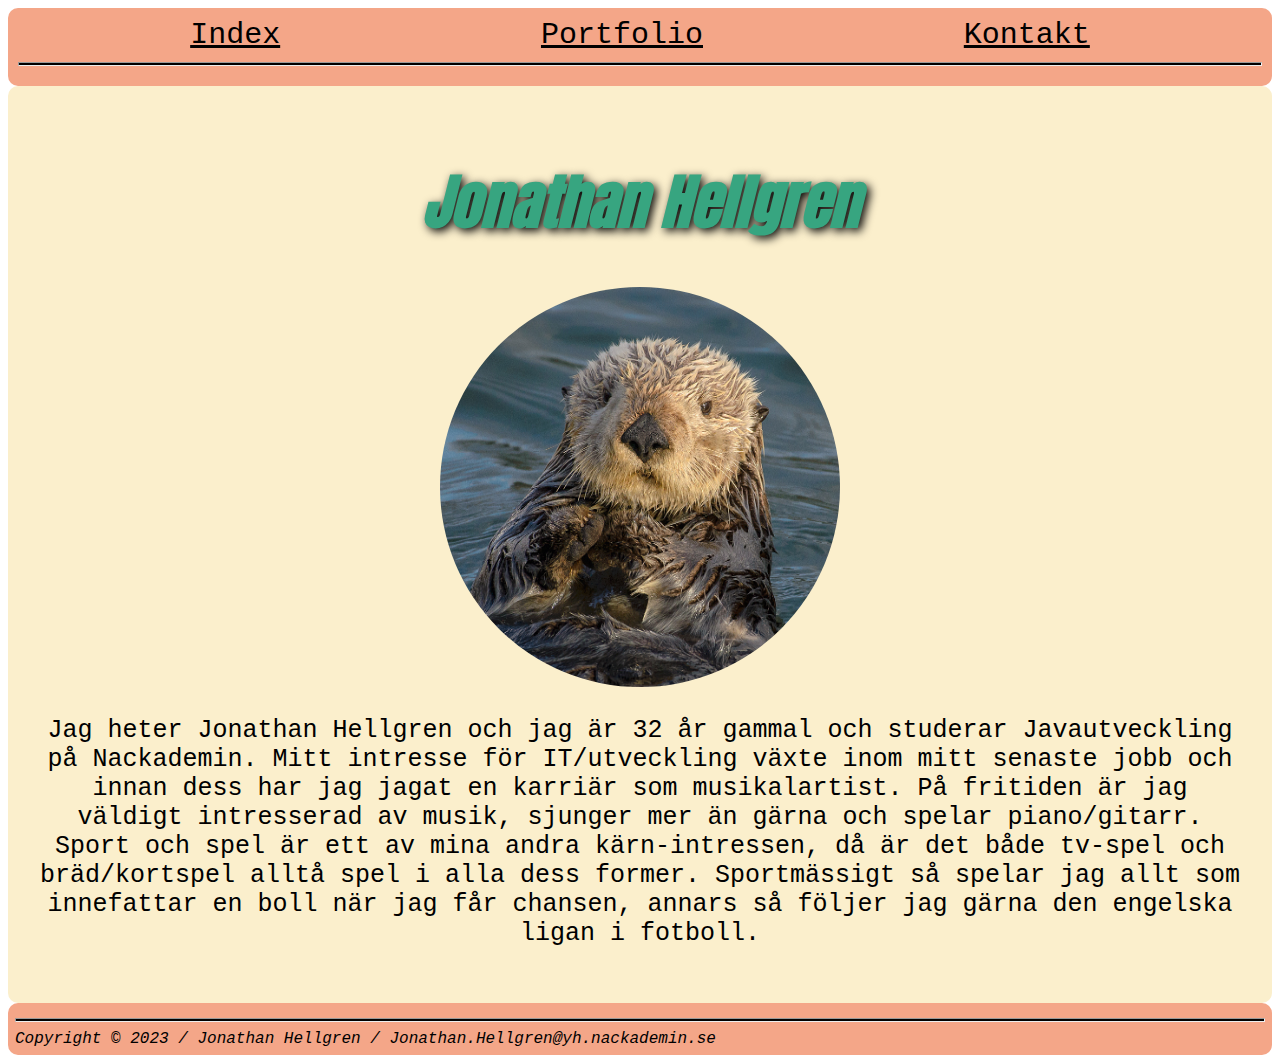
<file: index.html>
<!DOCTYPE html>
<html lang="en">

<head>
    <meta charset="UTF-8">
    <meta http-equiv="X-UA-Compatible" content="IE=edge">
    <meta name="viewport" content="width=device-width, initial-scale=1.0">
    <title>index</title>
    <link rel="stylesheet" href="style.css">
</head>

<body>
    <header>
        <a href="index.html">Index</a>
        <a href="portfolio.html">Portfolio</a>
        <a href="contact.html">Kontakt</a>
        <hr>
    </header>

    <main>
        <h1>Jonathan Hellgren</h1>

        <img class="Porträtt" src="images/Utter.jpg" width="400" height="400" alt="Porträtt">

        <p>Jag heter Jonathan Hellgren och jag är 32 år gammal och studerar Javautveckling på Nackademin. Mitt intresse för
        IT/utveckling växte inom mitt senaste jobb och innan dess har jag jagat en karriär som musikalartist. På fritiden
        är jag väldigt intresserad av musik, sjunger mer än gärna och spelar piano/gitarr. Sport och spel är ett av mina andra
        kärn-intressen, då är det både tv-spel och bräd/kortspel alltå spel i alla dess former. Sportmässigt så spelar
        jag allt som innefattar en boll när jag får chansen, annars så följer jag gärna den engelska ligan i fotboll.
        </p>
    </main>
    
    <footer>
        <hr>
        Copyright &copy; 2023 / Jonathan Hellgren / Jonathan.Hellgren@yh.nackademin.se
    </footer>

</body>
</html>
</file>
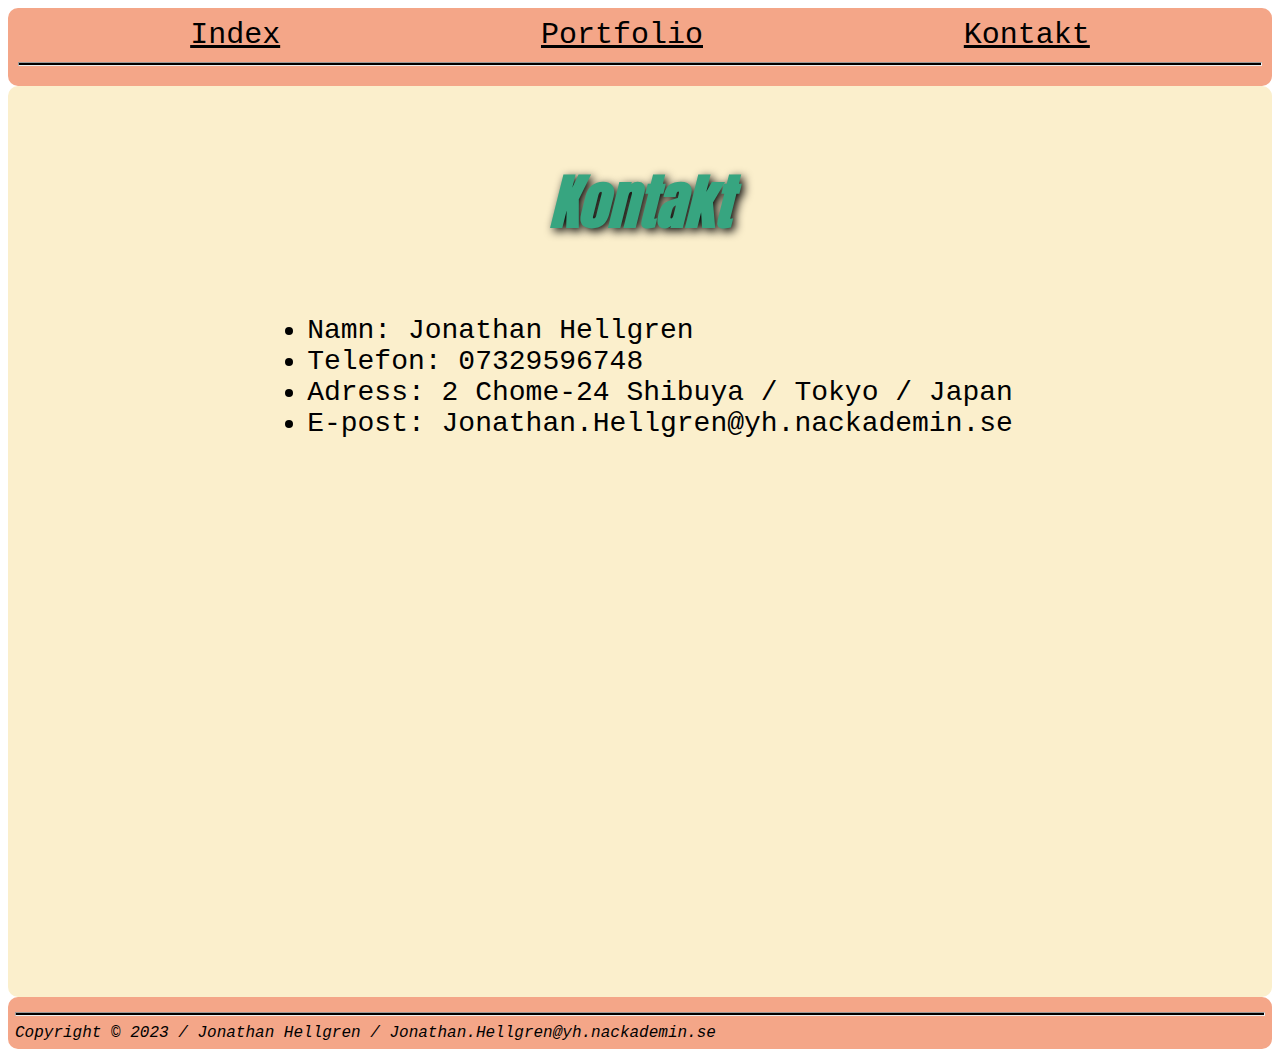
<file: contact.html>
<!DOCTYPE html>
<html lang="en">

<head>
    <meta charset="UTF-8">
    <meta http-equiv="X-UA-Compatible" content="IE=edge">
    <meta name="viewport" content="width=device-width, initial-scale=1.0">
    <title>contact</title>
    <link rel="stylesheet" href="style.css">
</head>

<body>
    <header>
        <a href="index.html">Index</a>
        <a href="portfolio.html">Portfolio</a>
        <a href="contact.html">Kontakt</a>
        <hr>
    </header>
    
    <main>

        <h1>Kontakt</h1>

        <ul class="contact">
            <li>Namn: Jonathan Hellgren</li>
            <li>Telefon: 07329596748</li>
            <li>Adress: 2 Chome-24 Shibuya / Tokyo / Japan</li>
            <li>E-post: Jonathan.Hellgren@yh.nackademin.se</li>
        </ul>

        <iframe
            src="https://www.google.com/maps/embed?pb=!1m18!1m12!1m3!1d3241.7614385048423!2d139.69976026519004!3d35.658248830199845!2m3!1f0!2f0!3f0!3m2!1i1024!2i768!4f13.1!3m3!1m2!1s0x60188b563b00109f%3A0x337328def1e2ab26!2sShibuya%20Station!5e0!3m2!1ssv!2snl!4v1678360829589!5m2!1ssv!2snl"
            width="700" height="500" style="border:0;" allowfullscreen="" loading="lazy"
            referrerpolicy="no-referrer-when-downgrade"></iframe>


    </main>
    
    <footer>
        <hr>
        Copyright &copy; 2023 / Jonathan Hellgren / Jonathan.Hellgren@yh.nackademin.se
    </footer>
</body>
</html>
</file>
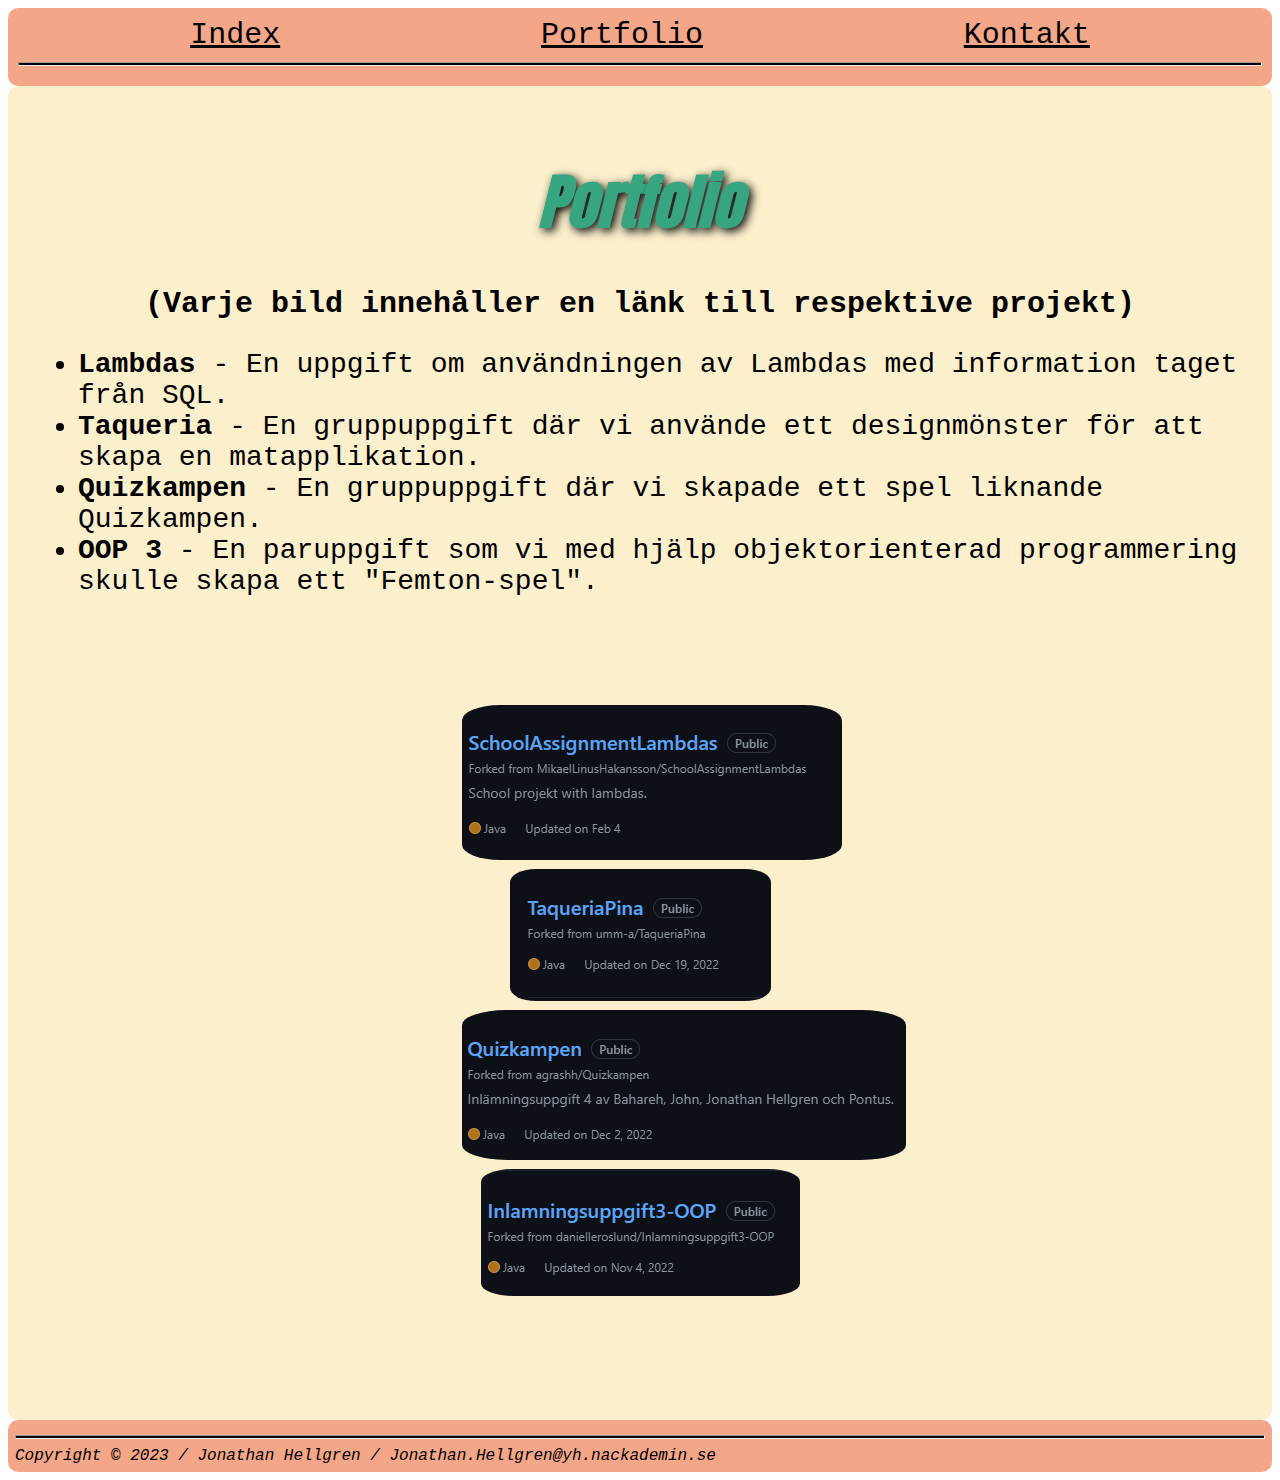
<file: portfolio.html>
<!DOCTYPE html>
<html lang="en">
<head>
    <meta charset="UTF-8">
    <meta http-equiv="X-UA-Compatible" content="IE=edge">
    <meta name="viewport" content="width=device-width, initial-scale=1.0">
    <title>portfolio</title>
    <link rel="stylesheet" href="style.css">
</head>
<body>
    <header>
        <a href="index.html">Index</a>
        <a href="portfolio.html">Portfolio</a>
        <a href="contact.html">Kontakt</a>
        <hr>
    </header>
    
    <main>

        <h1>Portfolio</h1>
        <h2>(Varje bild innehåller en länk till respektive projekt)</h2>

        <ul>
            <li><strong>Lambdas</strong> - En uppgift om användningen av Lambdas med information taget från SQL.</li>
            <li><strong>Taqueria</strong> - En gruppuppgift där vi använde ett designmönster för att skapa en matapplikation.</li>
            <li><strong>Quizkampen</strong> - En gruppuppgift där vi skapade ett spel liknande Quizkampen.</li>
            <li><strong>OOP 3</strong> - En paruppgift som vi med hjälp objektorienterad programmering skulle skapa ett "Femton-spel". </li>
        </ul>
        
        <div>
            <a href="https://github.com/JonathanH162/SchoolAssignmentLambdas" target="_blank"><img src="images/Lambdas.png" alt="Lambdas"></a>
            <a href="https://github.com/JonathanH162/TaqueriaPina" target="_blank"><img src="images/Taqueria.png" alt="Taqueria"></a>
            <a href="https://github.com/JonathanH162/Quizkampen" target="_blank"><img src="images/Quizkampen.png" alt="Quizkampen"></a>
            <a href="https://github.com/JonathanH162/Inlamningsuppgift3-OOP" target="_blank"><img src="images/OOP3.png" alt="OOP3"></a>
        </div>
        

    </main>
    <footer>
        <hr>
        Copyright &copy; 2023 / Jonathan Hellgren / Jonathan.Hellgren@yh.nackademin.se
    </footer>
</body>
</html>
</file>
<file: style.css>
@import url(https://fonts.googleapis.com/css?family=Anton);


body {
    text-align: center;
}

h1 {
    font-family: 'Anton', sans-serif;
    font-style:oblique;
    font-size: 60px;
    color: #37a580;
    text-shadow: 3px 3px 10px #000000;
}
h2 {
    font-family: 'Courier New', Courier, monospace;
    font-size: 30px;
}
header {
    padding: 10px;
    background-color: #f4a688;
    color: #000000;
	font-family: 'Courier New', Courier, monospace;
	font-size: 20px;
	border-radius: 10px;

}
main {
    background-color:#fbefcc;
    border-radius: 10px;
    padding: 30px;
}
footer {
    background-color: #f4a688;
    font-family: 'Courier New', Courier, monospace;
    font-style: italic;
    text-align: left;
    border-radius: 10px;
    padding: 7px;
}
p {
    font-family: 'Courier New', Courier, monospace;
    font-size: 25px;
}
a {
    color: #000000;
    font-family: 'Courier New', Courier, monospace;
    padding-left: 10%;
    padding-right: 10%;
    font-size: 30px;
}
a:hover {
    color: #ff0000;
    text-decoration: none;
}
ul {
    font-family: 'Courier New', Courier, monospace;
    font-size: 28px;
    text-align: left;
}
ul.contact {
    display: inline-block;
}
hr {
    height: 2px;
    background-color: #000000;
}
iframe {
    display: block;
    text-align: center;
    margin: auto;
}
div {
    padding: 80px;
    border-radius: 10px;
    margin: 5px 300px;
}
img.Porträtt {
    border-radius: 50%;
}
img {
    border-radius: 10%;
}
</file>
